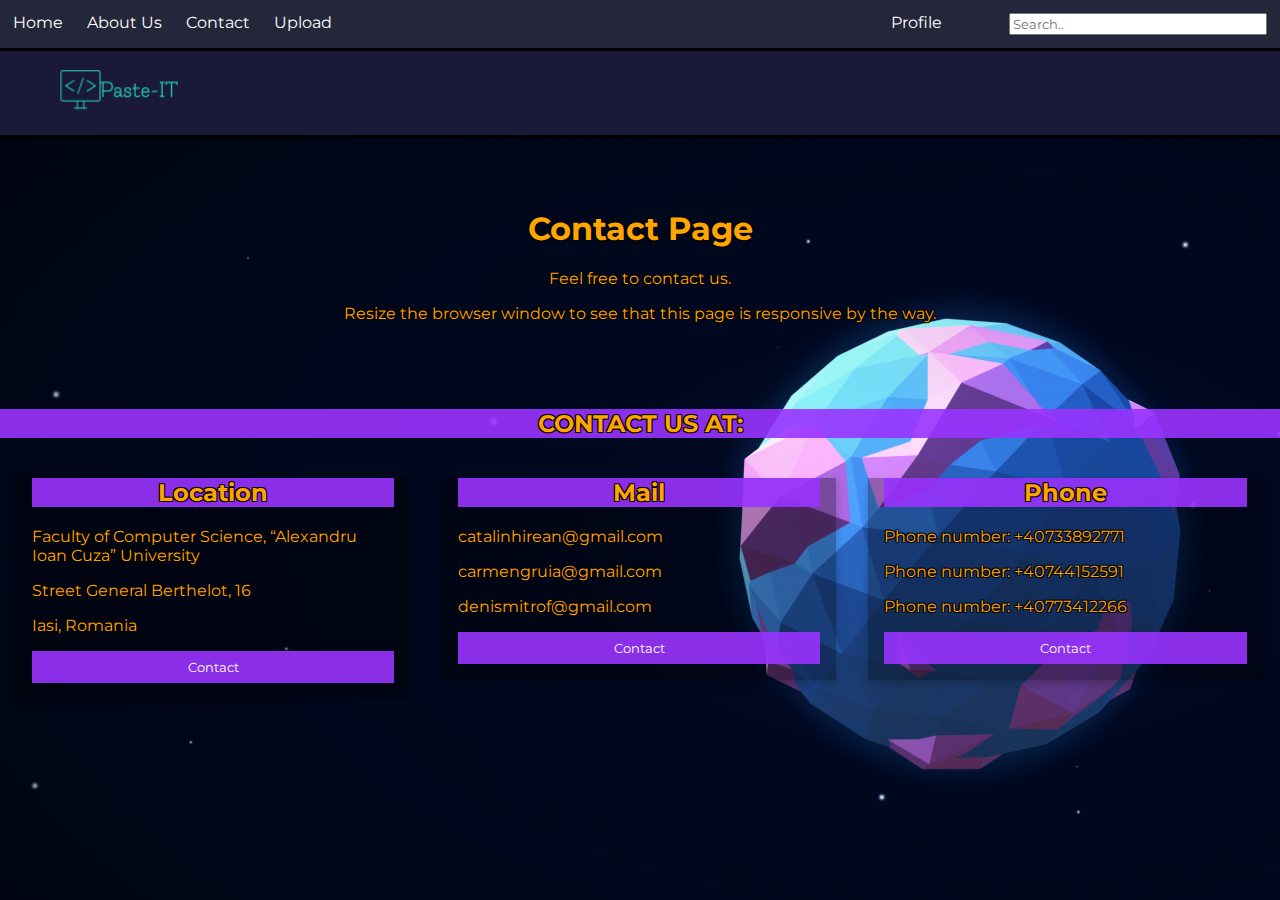
<file: Contact.html>
<!DOCTYPE html>
<html lang="en">
<head>
    <meta charset="UTF-8">
    <meta http-equiv="X-UA-Compatible" content="IE=edge">
    <meta name="viewport" content="width=device-width, initial-scale=1.0">
    <title>My Page!</title>
    <link rel="stylesheet" href="aboutUs.css">
</head>
<body>
<header>
    <nav>
        <ul>
            <li><a href="Homepage.html"> Home</a></li>
            <li><a href="AboutUs.html"> About Us</a></li>
            <li><a href="Contact.html"> Contact</a></li>
            <li><a href="uploadCode.html"> Upload</a></li>


        </ul>
        <div class="col2">
            <div class="dropdown">
                Profile
                <div class="dropdown-content">
                    <a href="ProfilePage.html">Your Profile</a>
                    <br>
                    <a href="EditProfile.html">Edit Profile</a>
                </div>
            </div>
            <input class="searchbar" type="text" placeholder="Search..">
        </div>



    </nav>
    <img src="images/Logoo.png" alt="Logo" width="200" height="80">
</header>
<div class="about-section">
    <h1>Contact Page</h1>
    <p>Feel free to contact us.</p>
    <p>Resize the browser window to see that this page is responsive by the way.</p>
</div>

<h2>CONTACT US AT:</h2>
<div class="row">
    <div class="column">
        <div class="card">
            <div class="container">
                <h2>Location</h2>
                <p class="title"></p>
                <p>Faculty of Computer Science, “Alexandru Ioan Cuza” University</p>
                <p>Street General Berthelot, 16</p>
                <p>Iasi, Romania</p>
                <p><button class="button">Contact</button></p>
            </div>
        </div>
    </div>

    <div class="column">
        <div class="card">
            <div class="container">
                <h2>Mail</h2>
                <p>catalinhirean@gmail.com</p>
                <p>carmengruia@gmail.com</p>
                <p>denismitrof@gmail.com</p>
                <p><button class="button">Contact</button></p>
            </div>
        </div>
    </div>

    <div class="column">
        <div class="card">
            <div class="container">
                <h2>Phone</h2>
                <p>Phone number: +40733892771</p>
                <p>Phone number: +40744152591</p>
                <p>Phone number: +40773412266</p>
                <p><button class="button">Contact</button></p>
            </div>
        </div>
    </div>
</div>
</body>
</html>
</file>
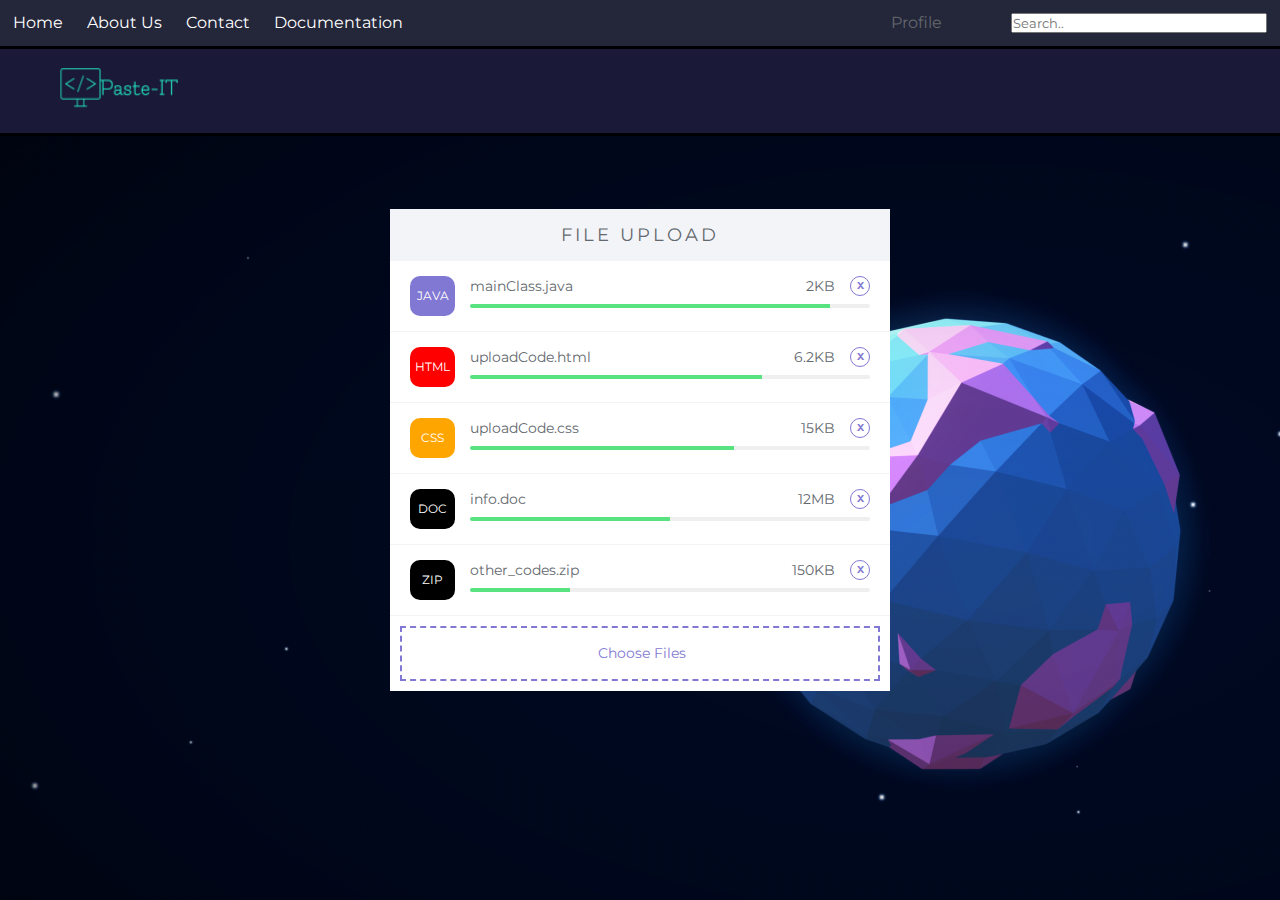
<file: uploadCode.html>
<!DOCTYPE html>
<html lang="en">
<head>
    <meta charset="UTF-8">
    <title>Upload Code</title>
    <link rel="stylesheet" href="uploadCode.css">
    <link rel="shortcut icon" type="image/x-icon" href="favicon.ico" />
</head>
<body>
<header>
    <nav>
        <ul>
            <li><a href="Homepage.html"> Home</a></li>
            <li><a href="AboutUs.html"> About Us</a></li>
            <li><a href="Contact.html"> Contact</a></li>
            <li><a href="Scholarly.html"> Documentation</a></li>



        </ul>
        <div class="col2">
            <div class="dropdown">
                Profile
                <div class="dropdown-content">
                    <a href="ProfilePage.html">Your Profile</a>
                    <br>
                    <a href="EditProfile.html">Edit Profile</a>
                    <br>
                    <a href="userCodes.html">My Codes</a>
                </div>
            </div>
            <input class="searchbar" type="text" placeholder="Search..">
        </div>



    </nav>
    <img src="images/Logoo.png" alt="Logo" width="200" height="80">
</header>
<div class="wrapper">
    <div class="title">
        File Upload
    </div>
    <div class="file_upload_list">
        <ul>
            <li>
                <div class="file_item">
                    <div class="formatJAVA">
                        <p>JAVA</p>
                    </div>
                    <div class="file_progress">
                        <div class="file_info">
                            <div class="file_name">
                                mainClass.java
                            </div>
                            <div class="file_size_wrap">
                                <div class="file_size">2KB</div>
                                <div class="file_close">X</div>
                            </div>
                        </div>
                        <div class="progress">
                            <div class="inner_progress" style="width: 90%;"></div>
                        </div>
                    </div>
                </div>
            </li>
            <li>
                <div class="file_item">
                    <div class="formatHTML">
                        <p>HTML</p>
                    </div>
                    <div class="file_progress">
                        <div class="file_info">
                            <div class="file_name">
                                uploadCode.html
                            </div>
                            <div class="file_size_wrap">
                                <div class="file_size">6.2KB</div>
                                <div class="file_close">X</div>
                            </div>
                        </div>
                        <div class="progress">
                            <div class="inner_progress" style="width: 73%;"></div>
                        </div>
                    </div>
                </div>
            </li>
            <li>
                <div class="file_item">
                    <div class="formatCSS">
                        <p>CSS</p>
                    </div>
                    <div class="file_progress">
                        <div class="file_info">
                            <div class="file_name">
                                uploadCode.css
                            </div>
                            <div class="file_size_wrap">
                                <div class="file_size">15KB</div>
                                <div class="file_close">X</div>
                            </div>
                        </div>
                        <div class="progress">
                            <div class="inner_progress" style="width: 66%;"></div>
                        </div>
                    </div>
                </div>
            </li>
            <li>
                <div class="file_item">
                    <div class="format">
                        <p>DOC</p>
                    </div>
                    <div class="file_progress">
                        <div class="file_info">
                            <div class="file_name">
                                info.doc
                            </div>
                            <div class="file_size_wrap">
                                <div class="file_size">12MB</div>
                                <div class="file_close">X</div>
                            </div>
                        </div>
                        <div class="progress">
                            <div class="inner_progress" style="width: 50%;"></div>
                        </div>
                    </div>
                </div>
            </li>
            <li>
                <div class="file_item">
                    <div class="format">
                        <p>ZIP</p>
                    </div>
                    <div class="file_progress">
                        <div class="file_info">
                            <div class="file_name">
                                other_codes.zip
                            </div>
                            <div class="file_size_wrap">
                                <div class="file_size">150KB</div>
                                <div class="file_close">X</div>
                            </div>
                        </div>
                        <div class="progress">
                            <div class="inner_progress" style="width: 25%;"></div>
                        </div>
                    </div>
                </div>
            </li>
        </ul>
    </div>
    <div class="choose_file">
        <label for="choose_file">
            <input type="file" id="choose_file">
            <span>Choose Files</span>
        </label>
    </div>
</div>

</body>
</html>
</file>
<file: aboutUs.css>
@import url('https://fonts.googleapis.com/css2?family=Montserrat&display=swap');
body{
    background-image: url("images/planet.png");
    color: white;
    font-family: 'Franklin Gothic Medium', 'Arial Narrow', Arial, sans-serif;
    margin: 0;
    padding: 0;
    height: fit-content;
    overflow-x: hidden;

}
* {
    font-family: 'Montserrat', sans-serif;
}
header{
    background-color: rgb(26, 26, 56);
    padding: 0;
    border-bottom: solid;
    border-color: black;
}
header nav{
    background-color: rgba(41, 45, 58, 0.651);
    padding: 1%;
    border-bottom: solid;
    border-color: black;
    display: grid;
    grid-template-columns: 70% 30%;
    grid-template-rows: 1;
    gap: 0px 0px;
    grid-template-areas:
    ". .";
}
header nav div.col2{
    display: grid;
    grid-template-columns: 40%, 60%;
    grid-template-rows: 1;
    gap: 0px, 0px;
    grid-template-areas:
    ". .";
}
header nav div.col2 div.dropdown{
    position: relative;
    display: inline-block;
}
header nav div.col2 div.dropdown:hover{
    background-color: #ddd;
    color: black;
}
header nav div.col2 div.dropdown div.dropdown-content{
    display: none;
    position: absolute;
    background-color: #f9f9f9;
    min-width: 100px;
    box-shadow: 0px 8px 16px 0px rgba(0,0,0,0.2);
    padding: 12px 16px;
    z-index: 1;
}
header nav div.col2 div.dropdown:hover div.dropdown-content{
    display: block;
}
header nav div.col2 div.dropdown div.dropdown-content a{
    text-decoration: none;
}
header nav div.col2 div.dropdown div.dropdown-content a:hover{
    background-color: #ddd;
    color: black;

}


header h1{
    padding-left: 10%;
}
header nav ul{
    margin: 0;
    padding: 0;
    list-style-type: none;
    text-align: left;
}
header nav ul li{
    display: inline-block;
    margin-right: 20px;
}
header nav input.searchbar{
    display: flex;
    justify-content: right;
    width:auto;
}
header nav ul li a{
    color: white;
    text-decoration: none;
}
header nav ul li a:hover{
    background-color: #ddd;
    color: black;
    padding-top: 10px;
    padding-bottom: 10px;
    padding-left: 5px;
    padding-right: 5px;
}


html {
    box-sizing: border-box;
}

*, *:before, *:after {
    box-sizing: inherit;
}

.column {
    float: left;
    width: 33.3%;
    margin-bottom: 16px;
    padding: 0 8px;
}

.card {
    box-shadow: 0 4px 8px 0 rgba(0, 0, 0, 0.2);
    margin: 8px;
}

.about-section {
    padding: 50px;
    text-align: center;
    color: orange;
    text-shadow: -1px -1px 0 #000, 1px -1px 0 #000, -1px 1px 0 #000, 1px 1px 0 #000;
}

.container {
    padding: 0 16px;
    background: rgba(0, 0, 0, 0.3);
    color:orange;
    text-shadow: -1px -1px 0 #000, 1px -1px 0 #000, -1px 1px 0 #000, 1px 1px 0 #000;

}

.container::after, .row::after {
    content: "";
    clear: both;
    display: table;
}

.title {
    color: orange;
}

.button {
    border: none;
    outline: 0;
    display: inline-block;
    padding: 8px;
    color: white;
    background: rgba(153, 51, 255, 0.9);
    text-align: center;
    cursor: pointer;
    width: 100%;
}

.button:hover {
    background-color: #555;
}

h2{
    text-align: center;
    color: orange;
    background: rgba(153, 51, 255, 0.9);
    text-shadow: -1px -1px 0 #000, 1px -1px 0 #000, -1px 1px 0 #000, 1px 1px 0 #000;
}

@media screen and (max-width: 650px) {
    .column {
        width: 100%;
        display: block;
    }
}
/*MOBILE DESIGN*/
.topnav {
  overflow: hidden;
  background-color: #274f75;
  position: relative;
  width: 100%;
}

.topnav #myLinks {
  display: none;
}

.topnav a {
  color: white;
  padding: 10px 10px;
  text-decoration: none;
  font-size: 17px;
  display: block;
  float: right;
  margin-left: 5px;
  margin-right: auto;
  margin-left: auto;
}

.topnav a.icon {
  float: left;
  margin-top: 5px;
}


.active {
  background-color: #4CAF50;
  color: white;
}


#logo{
  width: 80%;
  height: 36px;
  margin-top: 10px;
}


#ul {
  list-style-type: none;
  margin: 0;
  padding: 0;
  width: 100%;
  color: white;
  text-align: center;
  color: red;
}

#ul li a {
  display: block;
  width: 100%;
  border: 1px solid #bebebe;
  color: black;
  background-color: #94C81D;
}

.register{
  width: 100%;
  height: 50px;
}

.register li{
  list-style-type: none;
}

.register a{
  color: lightblue;
  margin-top: 5px;
  float: left;
}

@media(min-width: 1000px) {

    .topnav {
        width: 100%;
        height: 120px;
        opacity: 90%;
    }

    .topnav #myLinks {
        display: initial;
    }

    .topnav a.icon {
        display: none;
    }

    .topnav a {
        float: left;
        color: black;
        padding: 0 0;
        text-decoration: none;
        font-size: 18px;
        margin-left: 20px;
    }


    #ul {
        list-style-type: none;
        margin: 0;
        padding: 0;
        width: 100%;
        text-align: center;
        margin-top: -57px;
        margin-left: 350px;
    }


    #ul li a {
        display: inline-block;
        line-height: 30px;
        width: 150px;
        border: 2px solid #132739;
        border-style: dashed;
        border-radius: 5px;
        background-color: #274f75;
        padding: 5px;
        margin-left: 12px;
        left: 2px;
        color: white;
    }

    #ul li a:hover {
        color: #cccccc;
        background-color: #204160;
    }

    #ul li a:active {
        background-color: purple;
    }

    .logo {
        margin-top: 25px;
        margin-left: 10px;
        width: 180px;
        height: 70px;
    }

    .register {
        width: 100%;
        height: 50px;
        margin-left: 1000px !important;
    }

    .register li {
        list-style-type: none;
    }

    .register a {
        color: lightblue;
        margin-top: -18px;
    }

    .register a:hover {
        color: #2a7189;
    }


    /*STYLE REGISTER/LOGIN & ERRORS*/
    .login-box {
        width: 280px;
        position: absolute;
        top: 50%;
        left: 50%;
        transform: translate(-50%, -50%);
        color: white;
    }

    .login-box h1 {
        float: left;
        text-align: center;
        font-size: 40px;
        border-bottom: 6px solid #4caf50;
        margin-bottom: 50px;
        padding: 13px 0;
        margin-top: 0;
    }

    .textbox {
        width: 100%;
        overflow: hidden;
        font-size: 20px;
        padding: 8px 0;
        margin: 15px 0;
        border-radius: 5px;
        box-shadow: 1px 1px 3px 2px yellowgreen;
    }

    .textbox:hover {
        box-shadow: 1px 1px 3px 1px rgb(235, 143, 24);
    }

    .textbox i {
        width: 26px;
        float: left;
        text-align: center;
    }

    .textbox input {
        border: none;
        outline: none;
        background: none;
        color: white;
        font-size: 18px;
        width: 80%;
        float: left;
        margin: 0 10px;
    }

    .btn {
        width: 100%;
        background: none;
        border: 2px solid #4caf50;
        color: white;
        padding: 5px;
        font-size: 20px;
        cursor: pointer;
        margin: 12px 0;
        border-radius: 10px;
    }

    .btn:hover {
        background-color: #4caf50;
        transition: .7s;
    }

    .createacc {
        text-align: center;
    }

    .createacc a {
        color: white;
    }

    .logreg {
        text-align: center;
    }

    .logreg a {
        color: white;
    }

    .error {
        width: 100%;
        margin-top: -30px;
        margin-bottom: 10px;
        float: left;
    }

    .error p {
        color: red;
        text-align: center;
    }


    .alog {
        color: red;
        font-weight: bold;
        text-align: center;
        text-decoration: none;
        margin-left: -200px;
        padding: 10px;
    }

    .alog:hover {
        color: darkred;
        transition: 0.5s;
    }

    .boxdetails {
        color: white;
        text-align: right;
        background-color: black;
        padding: 10px;
    }

    .boxdetails a {
        color: white;
        text-decoration: none;
        text-transform: uppercase;
        margin: 5px;

    }

    .boxdetails a:hover {
        color: gray;
        transition: 0.5s;

    }
}
</file>
<file: uploadCode.css>
@import url('https://fonts.googleapis.com/css2?family=Montserrat&display=swap');

header {
    background-color: rgb(26, 26, 56);
    padding: 0;
    border-bottom: solid;
    border-color: black;
}

* {
    font-family: 'Montserrat', sans-serif;
}

header nav {
    background-color: rgba(41, 45, 58, 0.651);
    padding: 1%;
    border-bottom: solid;
    border-color: black;
    display: grid;
    grid-template-columns: 70% 30%;
    grid-template-rows: 1;
    gap: 0px 0px;
    grid-template-areas:
    ". .";
}

header nav div.col2 {
    display: grid;
    grid-template-columns: 40%, 60%;
    grid-template-rows: 1;
    gap: 0px, 0px;
    grid-template-areas:
    ". .";
}

header nav div.col2 div.dropdown {
    position: relative;
    display: inline-block;
}

header nav div.col2 div.dropdown:hover {
    background-color: #ddd;
    color: black;
}

header nav div.col2 div.dropdown div.dropdown-content {
    display: none;
    position: absolute;
    background-color: #f9f9f9;
    min-width: 100px;
    box-shadow: 0px 8px 16px 0px rgba(0, 0, 0, 0.2);
    padding: 12px 16px;
    z-index: 1;
}

header nav div.col2 div.dropdown:hover div.dropdown-content {
    display: block;
}

header nav div.col2 div.dropdown div.dropdown-content a {
    text-decoration: none;
}

header nav div.col2 div.dropdown div.dropdown-content a:hover {
    background-color: #ddd;
    color: black;

}


header h1 {
    padding-left: 10%;
}

header nav ul {
    margin: 0;
    padding: 0;
    list-style-type: none;
    text-align: left;
}

header nav ul li {
    display: inline-block;
    margin-right: 20px;
}

header nav input.searchbar {
    display: flex;
    justify-content: right;
    width: auto;
}

header nav ul li a {
    color: white;
    text-decoration: none;
}

header nav ul li a:hover {
    background-color: #ddd;
    color: black;
    padding-top: 10px;
    padding-bottom: 10px;
    padding-left: 5px;
    padding-right: 5px;
}


* {
    font-family: 'Montserrat', sans-serif;
    list-style: none;
    margin: 0;
    padding: 0;
    box-sizing: border-box;
}

body {
    background-image: url("images/planet.png");
    color: #63686e;
}

.wrapper {
    position: absolute;
    top: 50%;
    left: 50%;
    transform: translate(-50%, -50%);
    width: 500px;
    background: #fff;
}

.title {
    background: #f3f4f8;
    padding: 15px;
    font-size: 18px;
    text-align: center;
    text-transform: uppercase;
    letter-spacing: 3px;
}

.file_upload_list li .file_item {
    display: flex;
    border-bottom: 1px solid #f3f4f8;
    padding: 15px 20px;
}

.file_item .formatJAVA {
    background: #8178d3;
    border-radius: 10px;
    width: 45px;
    height: 40px;
    line-height: 40px;
    color: #fff;
    text-align: center;
    font-size: 12px;
    margin-right: 15px;
}

.file_item .formatHTML {
    background: red;
    border-radius: 10px;
    width: 45px;
    height: 40px;
    line-height: 40px;
    color: #fff;
    text-align: center;
    font-size: 12px;
    margin-right: 15px;
}

.file_item .formatCSS {
    background: orange;
    border-radius: 10px;
    width: 45px;
    height: 40px;
    line-height: 40px;
    color: #fff;
    text-align: center;
    font-size: 12px;
    margin-right: 15px;
}

.file_item .format {
    background: black;
    border-radius: 10px;
    width: 45px;
    height: 40px;
    line-height: 40px;
    color: #fff;
    text-align: center;
    font-size: 12px;
    margin-right: 15px;
}

.file_item .file_progress {
    width: calc(100% - 60px);
    font-size: 14px;
}

.file_item .file_info,
.file_item .file_size_wrap {
    display: flex;
    align-items: center;
}

.file_item .file_info {
    justify-content: space-between;
}

.file_item .file_progress .progress {
    width: 100%;
    height: 4px;
    background: #efefef;
    overflow: hidden;
    border-radius: 5px;
    margin-top: 8px;
    position: relative;
}

.file_item .file_progress .progress .inner_progress {
    position: absolute;
    top: 0;
    left: 0;
    width: 100%;
    height: 100%;
    background: #58e380;
}

.file_item .file_size_wrap .file_size {
    margin-right: 15px;
}

.file_item .file_size_wrap .file_close {
    border: 1px solid #8178d3;
    color: #8178d3;
    width: 20px;
    height: 20px;
    line-height: 18px;
    text-align: center;
    border-radius: 50%;
    font-size: 10px;
    font-weight: bold;
    cursor: pointer;
}

.file_item .file_size_wrap .file_close:hover {
    background: #8178d3;
    color: #fff;
}

.choose_file label {
    display: block;
    border: 2px dashed #8178d3;
    padding: 15px;
    width: calc(100% - 20px);
    margin: 10px;
    text-align: center;
    cursor: pointer;
}

.choose_file #choose_file {
    outline: none;
    opacity: 0;
    width: 0;
}

.choose_file span {
    font-size: 14px;
    color: #8178d3;
}

.choose_file label:hover span {
    text-decoration: underline;
}

/*MOBILE DESIGN*/
.topnav {
    overflow: hidden;
    background-color: #274f75;
    position: relative;
    width: 100%;
}

.topnav #myLinks {
    display: none;
}

.topnav a {
    color: white;
    padding: 10px 10px;
    text-decoration: none;
    font-size: 17px;
    display: block;
    float: right;
    margin-left: 5px;
    margin-right: auto;
    margin-left: auto;
}

.topnav a.icon {
    float: left;
    margin-top: 5px;
}


.active {
    background-color: #4CAF50;
    color: white;
}


#logo {
    width: 80%;
    height: 36px;
    margin-top: 10px;
}


#ul {
    list-style-type: none;
    margin: 0;
    padding: 0;
    width: 100%;
    color: white;
    text-align: center;
    color: red;
}

#ul li a {
    display: block;
    width: 100%;
    border: 1px solid #bebebe;
    color: black;
    background-color: #94C81D;
}

.register {
    width: 100%;
    height: 50px;
}

.register li {
    list-style-type: none;
}

.register a {
    color: lightblue;
    margin-top: 5px;
    float: left;
}

@media (min-width: 1000px) {

    .topnav {
        width: 100%;
        height: 120px;
        opacity: 90%;
    }

    .topnav #myLinks {
        display: initial;
    }

    .topnav a.icon {
        display: none;
    }

    .topnav a {
        float: left;
        color: black;
        padding: 0 0;
        text-decoration: none;
        font-size: 18px;
        margin-left: 20px;
    }


    #ul {
        list-style-type: none;
        margin: 0;
        padding: 0;
        width: 100%;
        text-align: center;
        margin-top: -57px;
        margin-left: 350px;
    }


    #ul li a {
        display: inline-block;
        line-height: 30px;
        width: 150px;
        border: 2px solid #132739;
        border-style: dashed;
        border-radius: 5px;
        background-color: #274f75;
        padding: 7px;
        margin-left: 12px;
        left: 2px;
        color: white;
    }

    #ul li a:hover {
        color: #cccccc;
        background-color: #204160;
    }

    #ul li a:active {
        background-color: purple;
    }

    .logo {
        margin-top: 25px;
        margin-left: 10px;
        width: 180px;
        height: 70px;
    }

    .register {
        width: 100%;
        height: 50px;
        margin-left: 1000px !important;
    }

    .register li {
        list-style-type: none;
    }

    .register a {
        color: lightblue;
        margin-top: -18px;
    }

    .register a:hover {
        color: #2a7189;
    }

    /*STYLE REGISTER/LOGIN & ERRORS*/
    .login-box {
        width: 280px;
        position: absolute;
        top: 50%;
        left: 50%;
        transform: translate(-50%, -50%);
        color: white;
    }

    .login-box h1 {
        float: left;
        text-align: center;
        font-size: 40px;
        border-bottom: 6px solid #4caf50;
        margin-bottom: 50px;
        padding: 13px 0;
        margin-top: 0;
    }

    .textbox {
        width: 100%;
        overflow: hidden;
        font-size: 20px;
        padding: 8px 0;
        margin: 15px 0;
        border-radius: 5px;
        box-shadow: 1px 1px 3px 2px yellowgreen;
    }

    .textbox:hover {
        box-shadow: 1px 1px 3px 1px rgb(235, 143, 24);
    }

    .textbox i {
        width: 26px;
        float: left;
        text-align: center;
    }

    .textbox input {
        border: none;
        outline: none;
        background: none;
        color: white;
        font-size: 18px;
        width: 80%;
        float: left;
        margin: 0 10px;
    }

    .btn {
        width: 100%;
        background: none;
        border: 2px solid #4caf50;
        color: white;
        padding: 5px;
        font-size: 20px;
        cursor: pointer;
        margin: 12px 0;
        border-radius: 10px;
    }

    .btn:hover {
        background-color: #4caf50;
        transition: .7s;
    }

    .createacc {
        text-align: center;
    }

    .createacc a {
        color: white;
    }

    .logreg {
        text-align: center;
    }

    .logreg a {
        color: white;
    }

    .error {
        width: 100%;
        margin-top: -30px;
        margin-bottom: 10px;
        float: left;
    }

    .error p {
        color: red;
        text-align: center;
    }


    .alog {
        color: red;
        font-weight: bold;
        text-align: center;
        text-decoration: none;
        margin-left: -200px;
        padding: 10px;
    }

    .alog:hover {
        color: darkred;
        transition: 0.5s;
    }

    .boxdetails {
        color: white;
        text-align: right;
        background-color: black;
        padding: 10px;
    }

    .boxdetails a {
        color: white;
        text-decoration: none;
        text-transform: uppercase;
        margin: 5px;

    }

    .boxdetails a:hover {
        color: gray;
        transition: 0.5s;

    }
    .listaRepo{
        text-align: center;
    }
}
</file>
